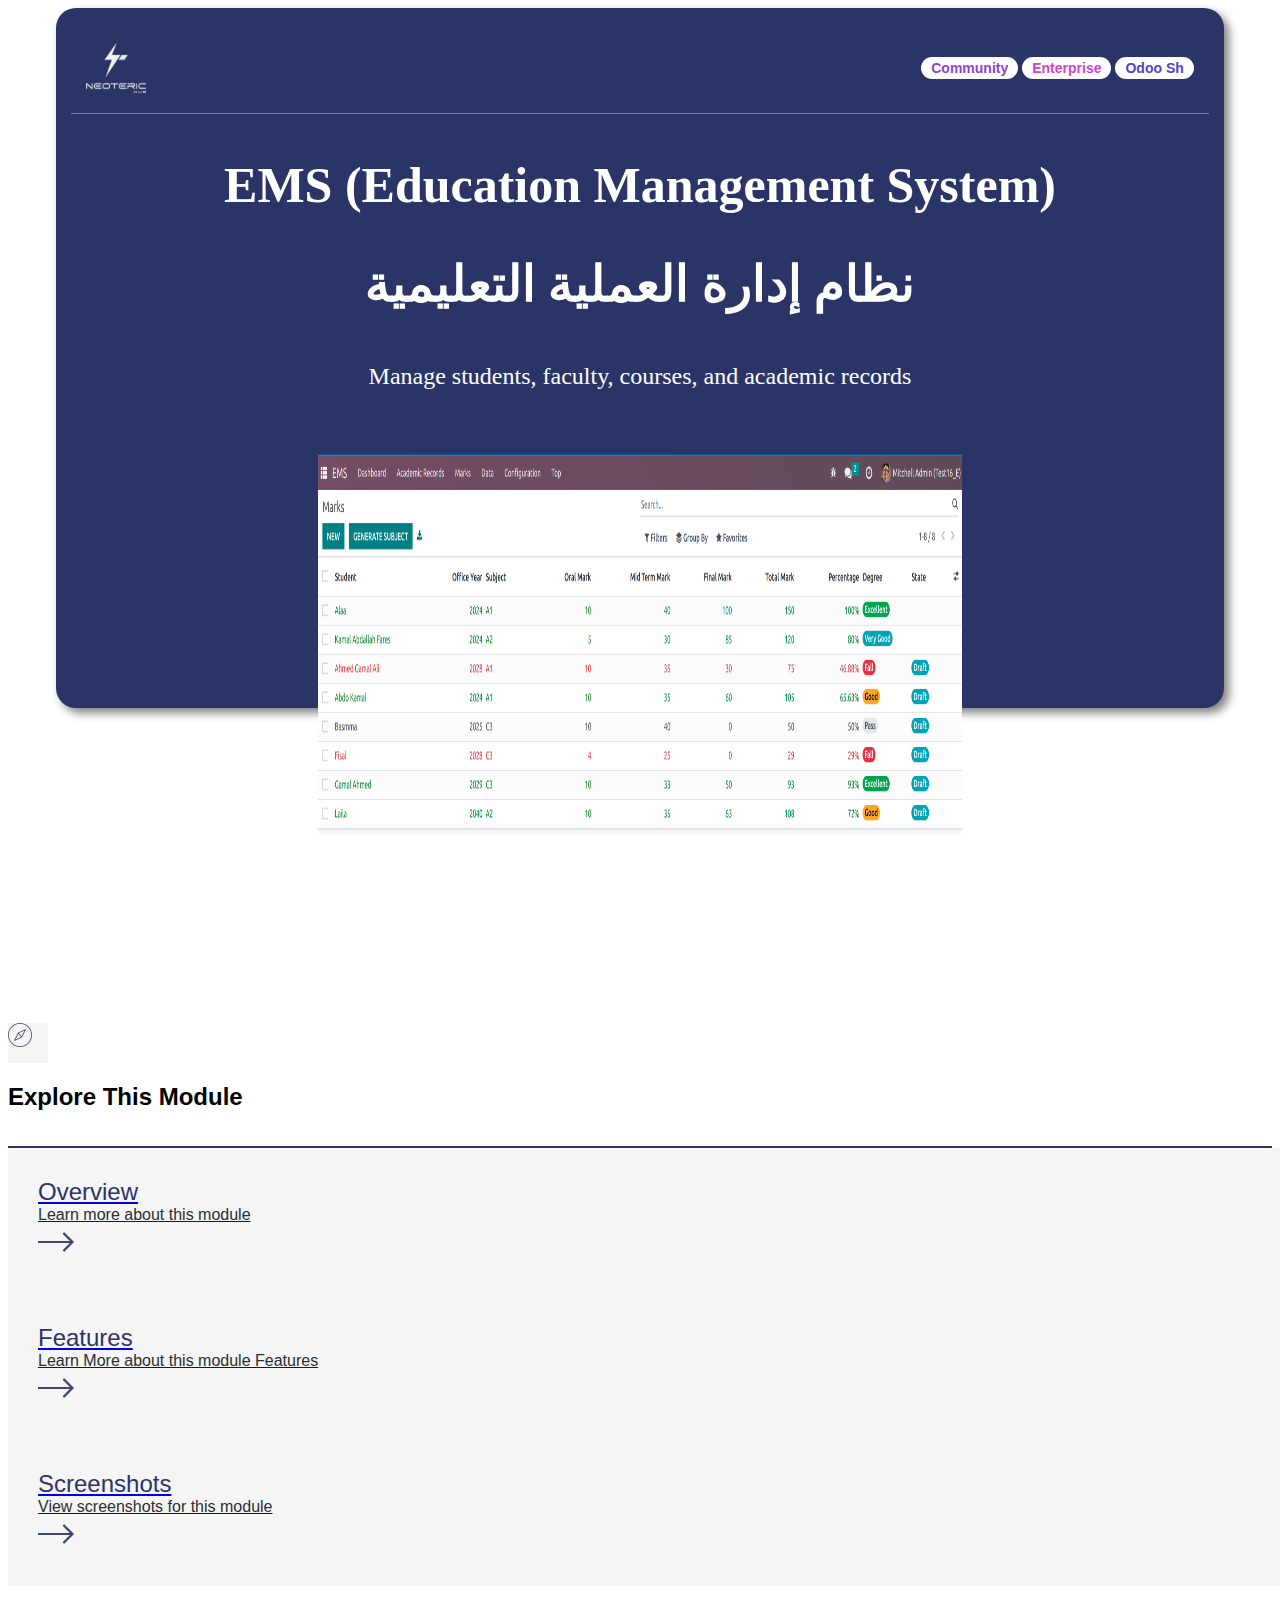
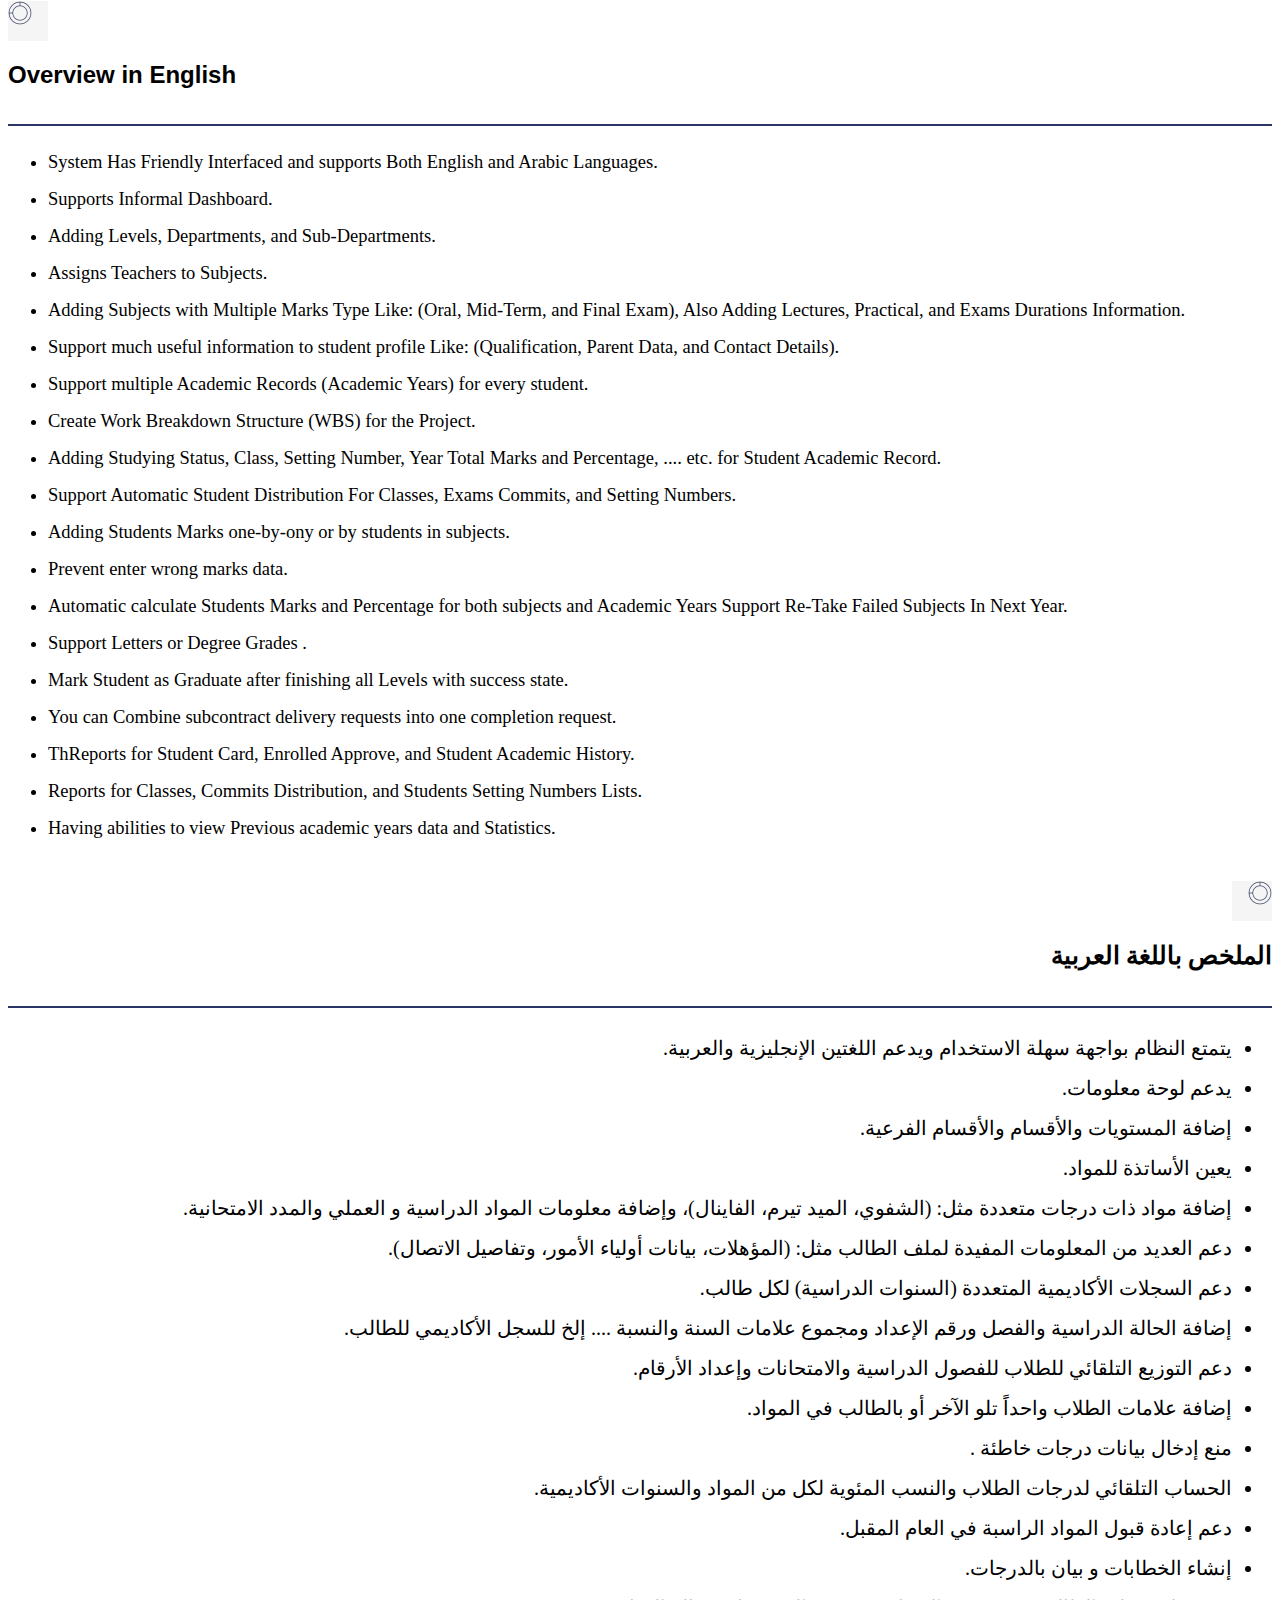
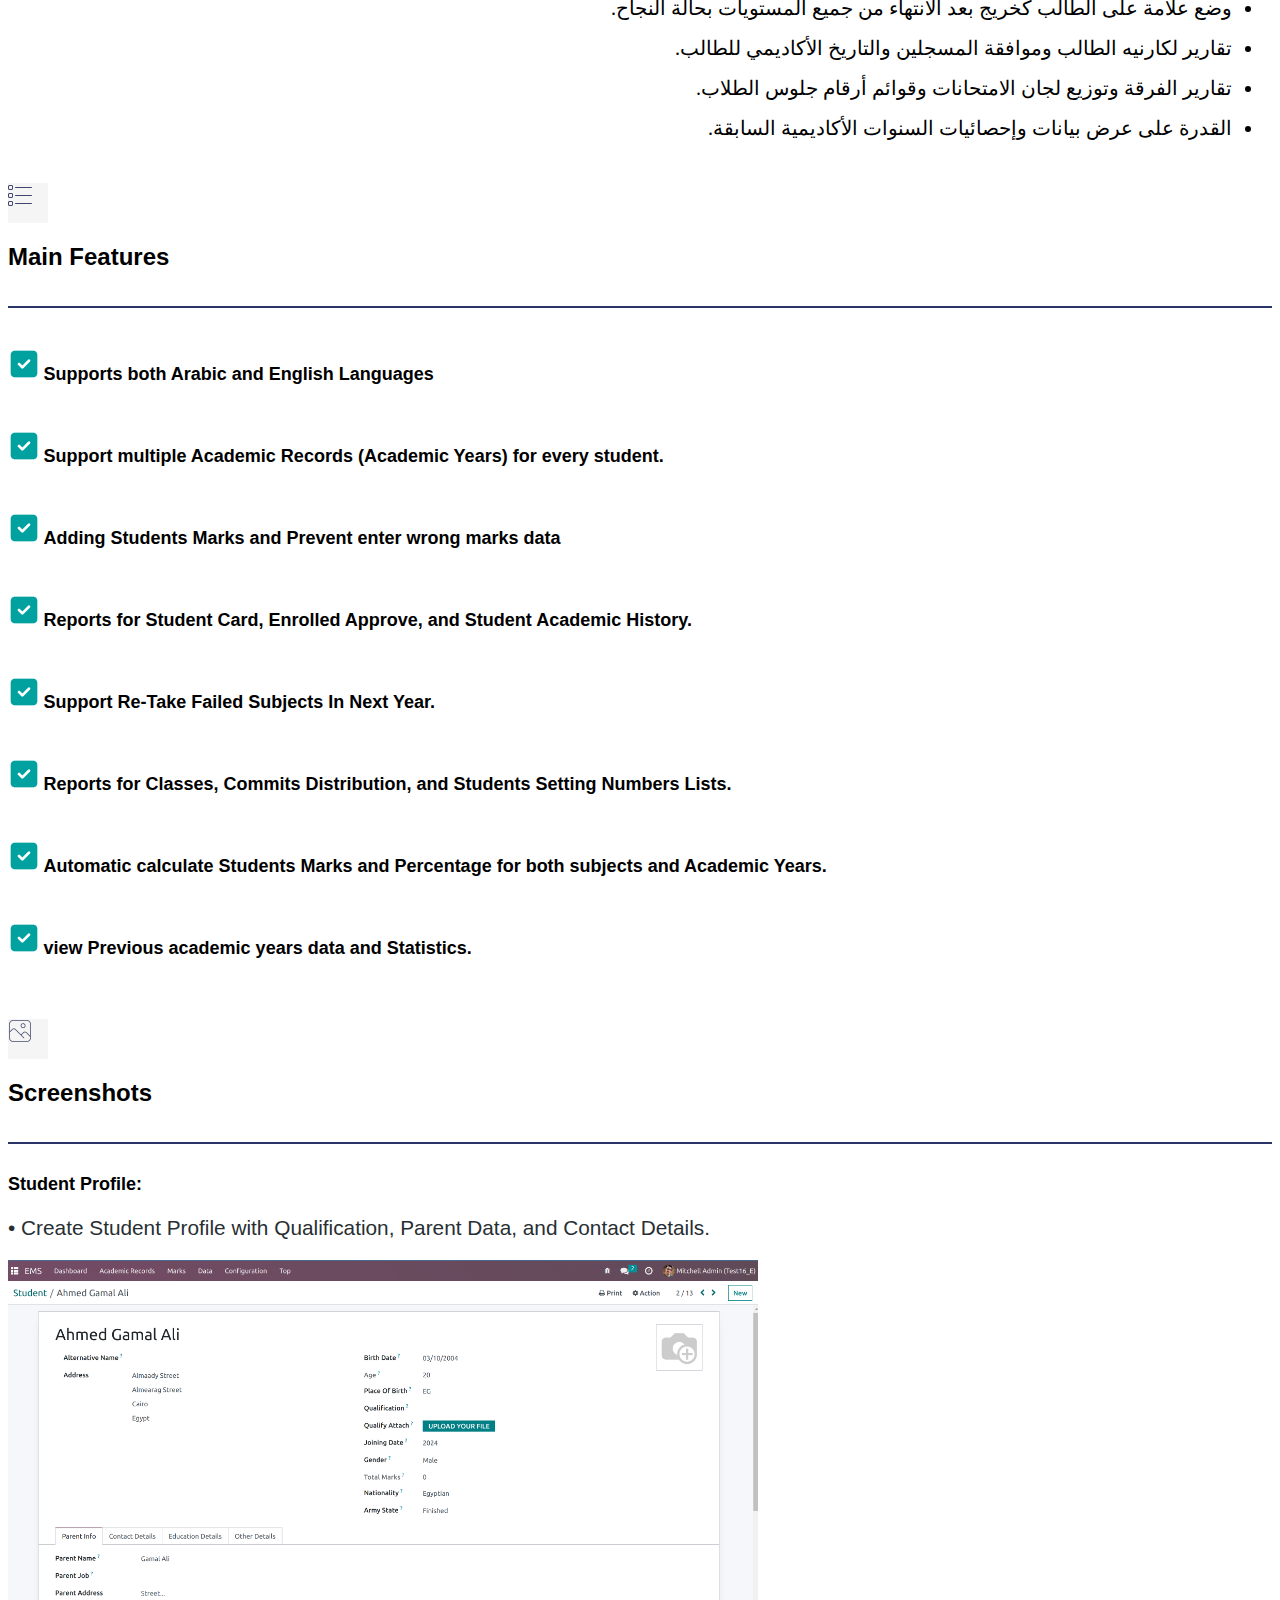
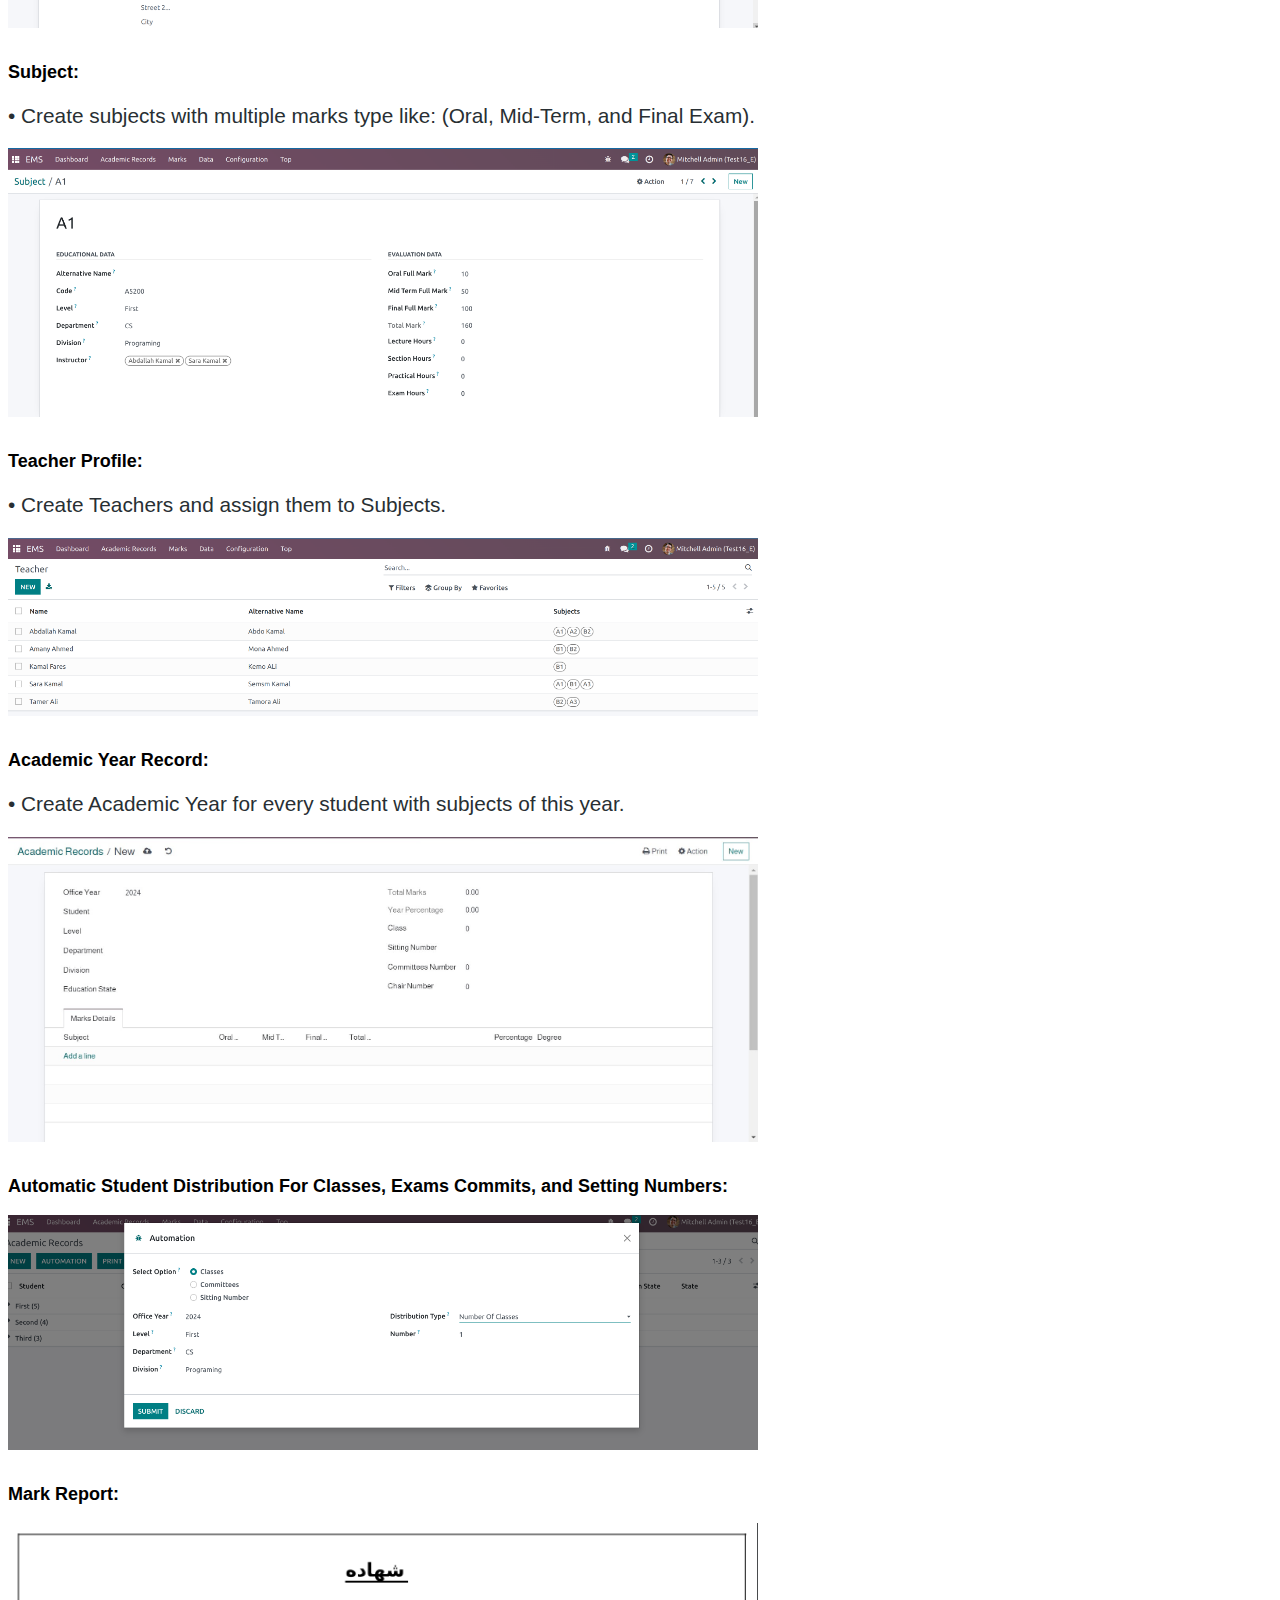
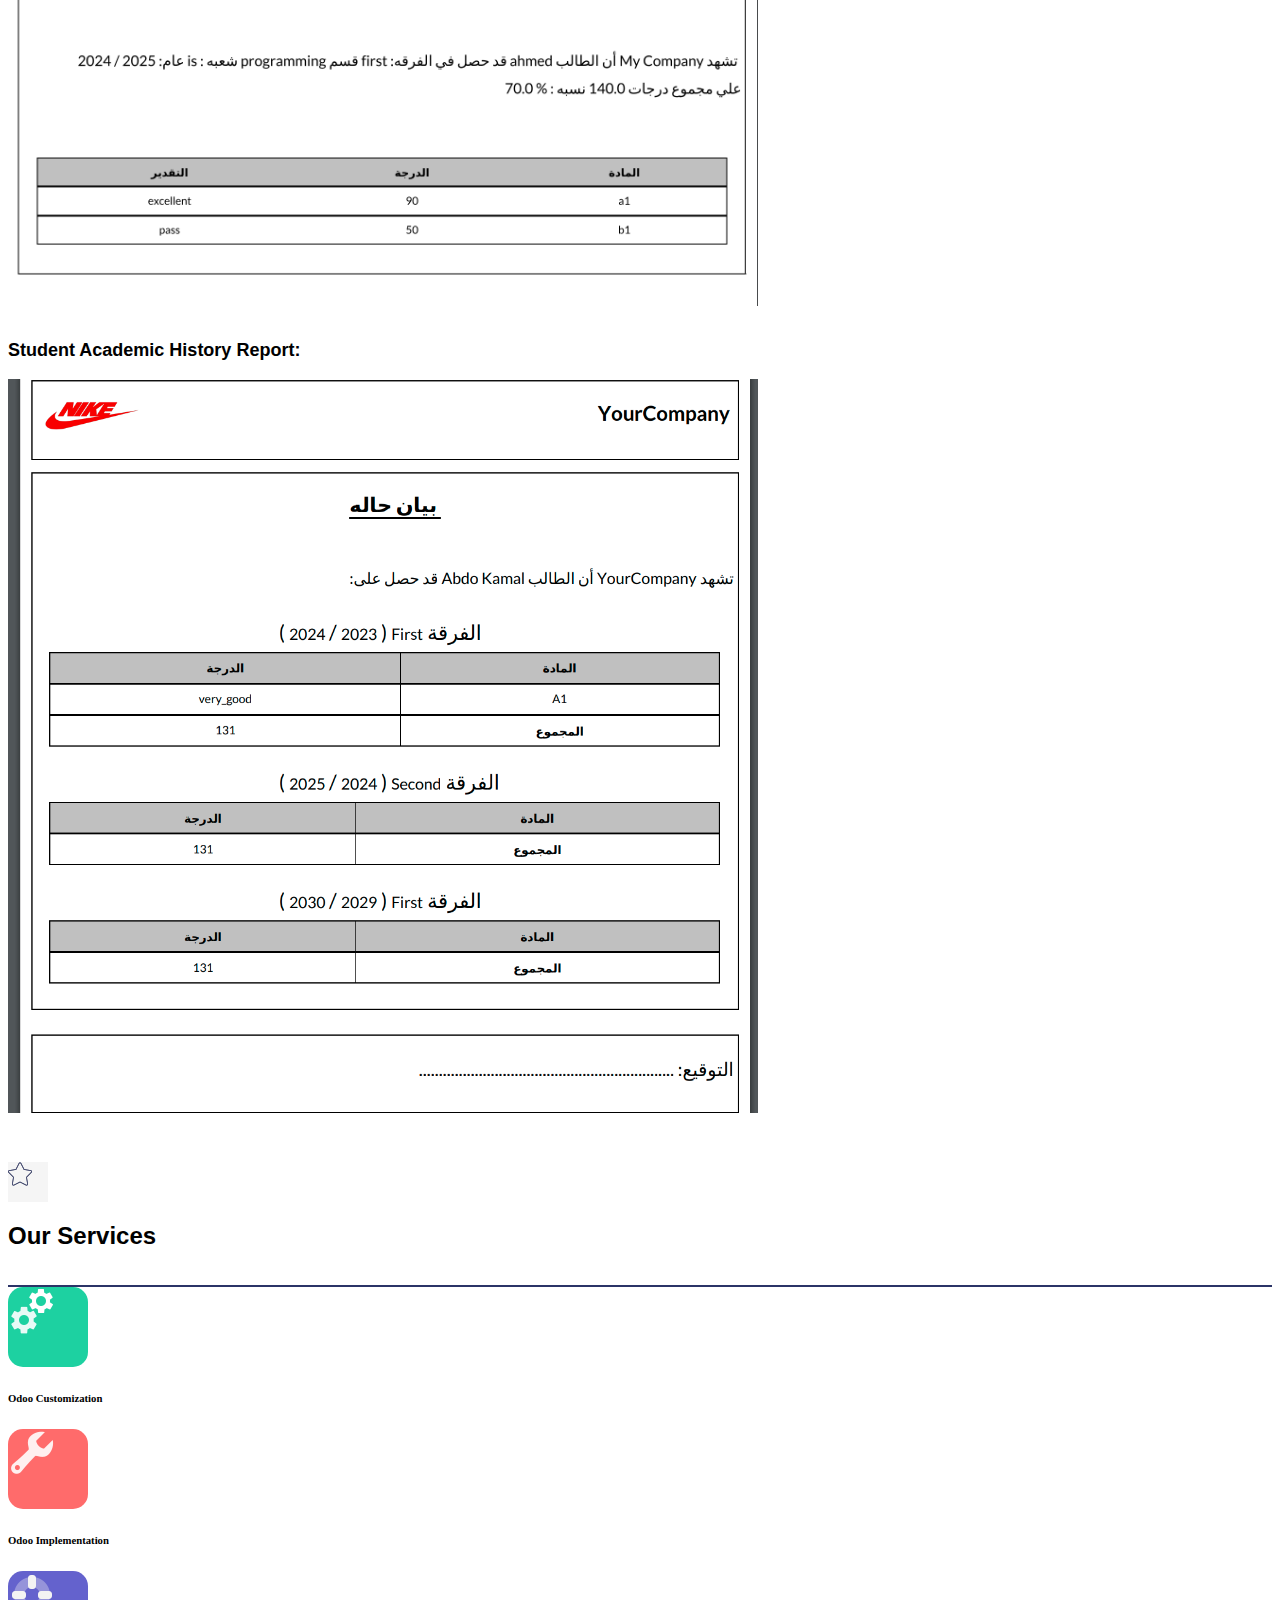
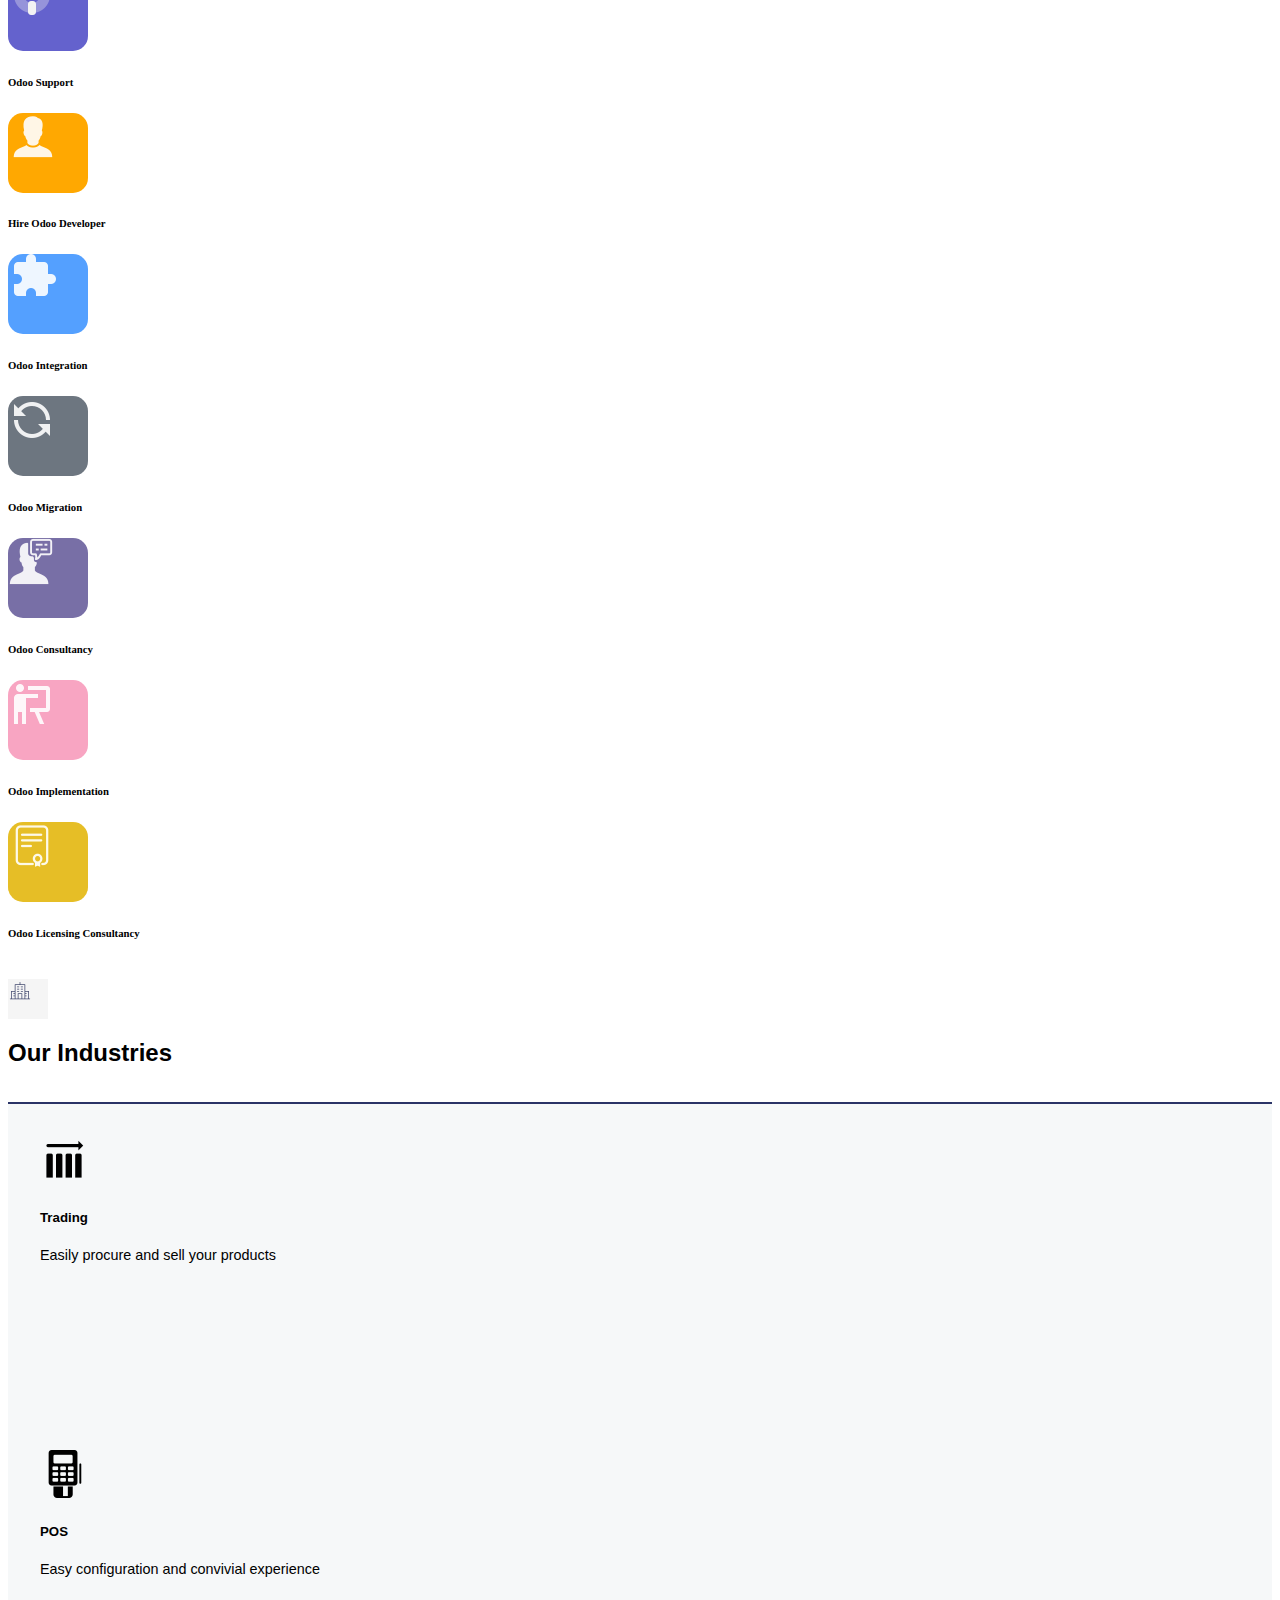
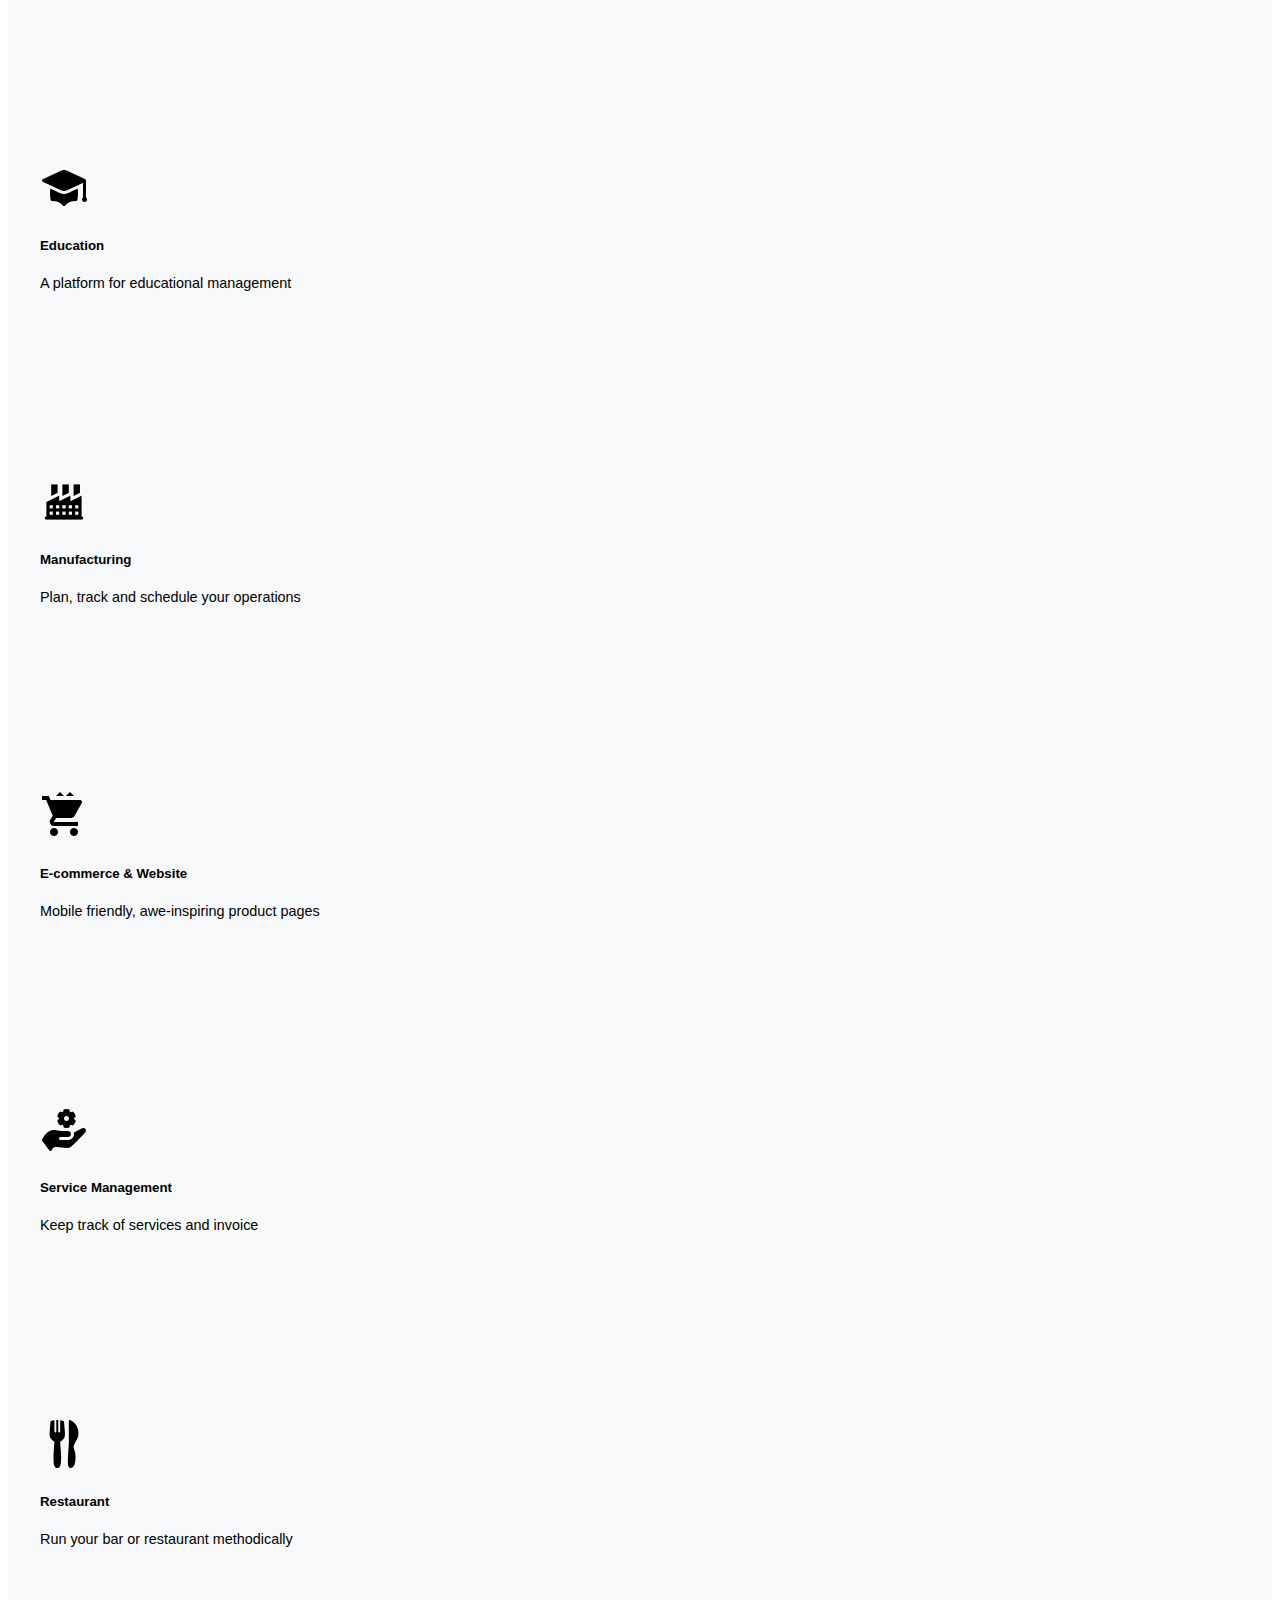
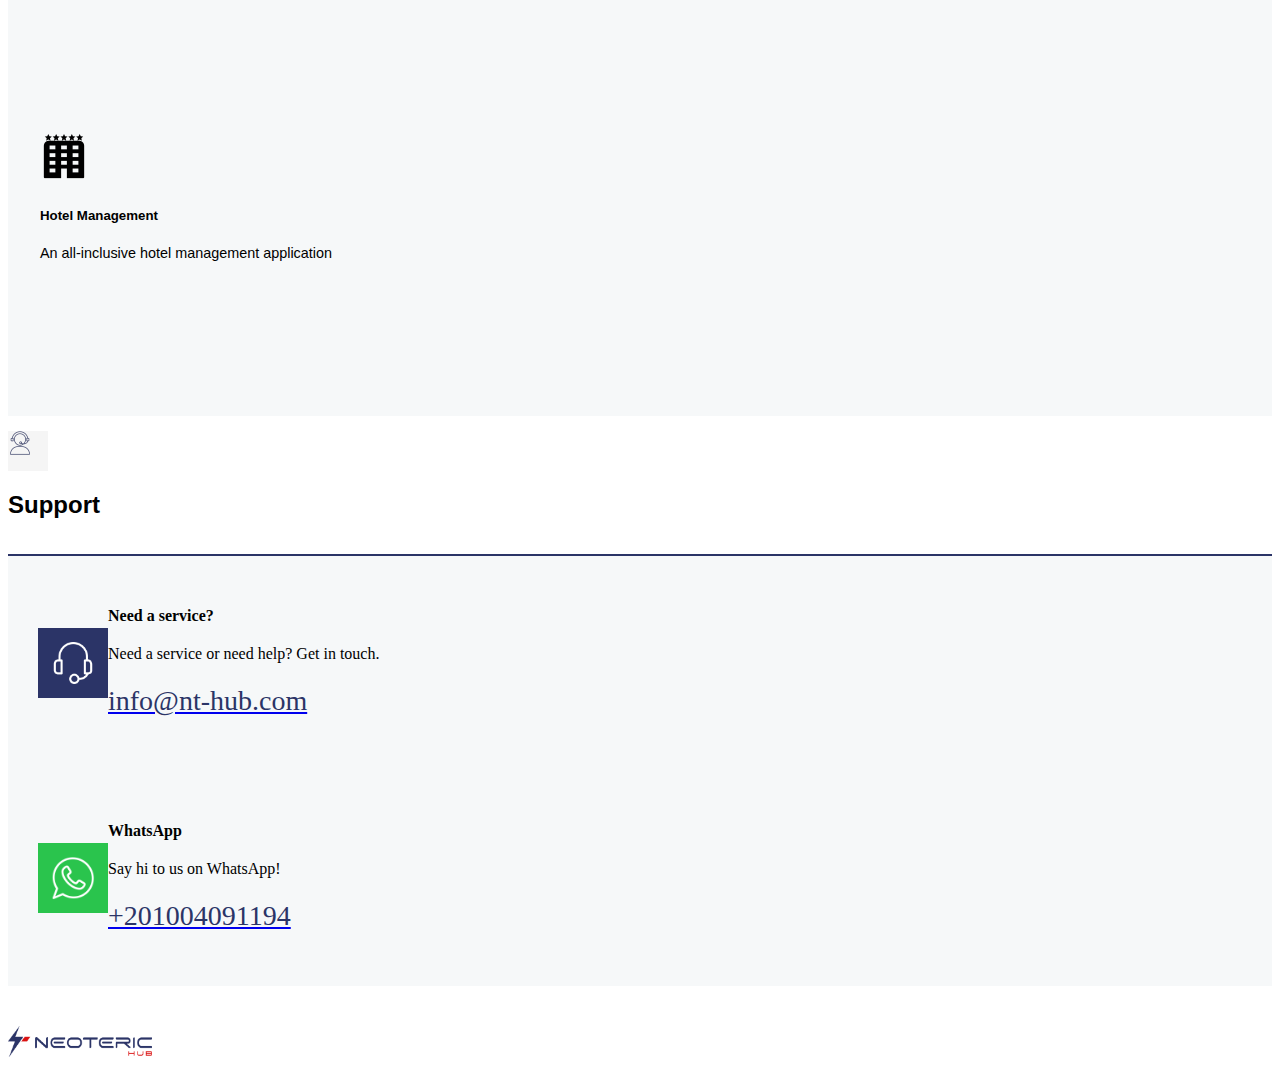
<file: store18aoos/nthub_ems/static/description/index.html>
<!DOCTYPE html>
<html lang="en">
<head>
    <meta charset="utf-8"/>
</head>
<body>
<div style="background-color: #2b3467;  height: 670px; width: 90%; padding: 15px; margin: auto; border-radius: 20px; box-shadow: 5px 5px 10px gray;">
    <!-- TITLE BAR -->
    <div class="d-flex justify-content-between align-items-center"
         style="border-bottom: 1px solid #fc4848; padding: 15px; display: flex; justify-content: space-between; align-items: center;">
        <img src="assets/misc/nt-logo.png" style="width: 60px; height: 60px;"/>
        <div>
            <!-- Community -->
            <div
                    style="color: #8c46ce; font-size: 14px; font-family: 'Montserrat', sans-serif; font-weight: bold; background-color: white; display: inline-block; padding: 3px 10px; border-radius: 50px;"
                    class="mr-2">
                <i class="fa fa-check mr-1"></i>Community
            </div>
            <!-- Enterprise -->
            <div
                    style="color: #ce46ce; font-size: 14px; font-family: 'Montserrat', sans-serif; font-weight: bold; background-color: white; display: inline-block; padding: 3px 10px; border-radius: 50px;"
                    class="mr-2">
                <i class="fa fa-check mr-1"></i>Enterprise
            </div>
            <!-- Odoo Sh -->
            <div
                    style="color: #4f46ce; font-size: 14px; font-family: 'Montserrat', sans-serif; font-weight: bold; background-color: white; display: inline-block; padding: 3px 10px; border-radius: 50px;"
                    class="mr-2">
                <i class="fa fa-check mr-1"></i>Odoo Sh
            </div>
        </div>
    </div>
    <!-- END OF TITLE BAR -->

    <!-- APP -->

    <div class="container">
        <div class="row">
            <div class="col-sm-12 col-md-12 col-lg-12">
                <!-- APP HERO -->
                <h2 style="color: #FFFFFF; font-weight: bolder; font-size: 50px; text-align: center;font-family: Calisto MT;">
                    EMS (Education Management System)
                </h2>
                <h2 style="color: #FFFFFF; font-weight: bolder; font-size: 50px; text-align: center;font-family: Calibri;">
                    نظام إدارة العملية التعليمية
                </h2>
                <p style="color:#FFFFFF; padding: 8px 15px;font-family: Calisto MT; text-align: center; font-size: 24px;">
                    Manage students, faculty, courses, and academic records
                </p>
                <!-- END OF APP HERO -->
                <div style="margin:auto; width:700px; height:571px; background-image:url(https://ipcerp.com/account/static/description/screen.png); background-repeat: no-repeat; background-position: center;">
                    <img style="margin:32px 28px; width: 644px; height: 380px;" src="screenshoots.png"
                         class="img-responsive"/>
                </div>
            </div>
        </div>
    </div>
</div>

<!-- NAVIGATION SECTION -->
<div class="d-flex align-items-center" style="border-bottom: 2px solid #2b3467; padding: 15px 0px; margin-top: 300px;">
    <div class="d-flex justify-content-center align-items-center mr-2"
         style="background-color: #F5F5F5; border-radius: 0px; width: 40px; height: 40px;">
        <img src="assets/misc/compass.png"/>
    </div>
    <h2 class="mt-2" style="font-family: 'Montserrat', sans-serif; font-size: 24px; font-weight: bold;">Explore This
        Module
    </h2>
</div>
<div class="row my-4" style="font-family: 'Montserrat', sans-serif;">
    <div class="col-sm-12 col-md-4 my-3">
        <a href="#overview">
            <div class="d-flex justify-content-between align-items-center"
                 style="background-color: #f5f5f5; padding: 30px; width: 100%;">
                <div>
                    <span style="color: #2b3467; font-size: 24px; font-weight: 500; display: block;">Overview</span>
                    <span style="color: #2b3467; font-size: 16px; font-weight: 400; color:#282F33;  display: block;">
                        Learn
                        more about this
                        module
                    </span>
                </div>
                <img src="assets/misc/right-arrow.png" width="36" height="36"/>
            </div>
        </a>
    </div>
    <div class="col-sm-12 col-md-4 my-3">
        <a href="#features">
            <div class="d-flex justify-content-between align-items-center"
                 style="background-color: #f5f5f5; padding: 30px; width: 100%;">
                <div>
                    <span style="color: #2b3467; font-size: 24px; font-weight: 500; display: block;">Features</span>
                    <span style="color: #2b3467; font-size: 16px; font-weight: 400; color:#282F33;  display: block;">
                        Learn More about this module Features
                    </span>
                </div>
                <img src="assets/misc/right-arrow.png" width="36" height="36"/>
            </div>
        </a>
    </div>
    <div class="col-sm-12 col-md-4 my-3">
        <a href="#screenshots">
            <div class="d-flex justify-content-between align-items-center"
                 style="background-color: #f5f5f5; padding: 30px; width: 100%;">
                <div>
                    <span style="color: #2b3467; font-size: 24px; font-weight: 500; display: block;">Screenshots</span>
                    <span style="color: #2b3467; font-size: 16px; font-weight: 400; color:#282F33;  display: block;">
                        View
                        screenshots for this
                        module
                    </span>
                </div>
                <img src="assets/misc/right-arrow.png" width="36" height="36"/>
            </div>
        </a>
    </div>
</div>
<!-- END OF NAVIGATION SECTION -->

<!-- OVERVIEW SECTION -->


<div class="d-flex align-items-center" style="border-bottom: 2px solid #2b3467; padding: 15px 0px;" id="overview_en">
    <div class="d-flex justify-content-center align-items-center mr-2"
         style="background-color: #F5F5F5; border-radius: 0px; width: 40px; height: 40px;">
        <img src="assets/misc/pie-chart.png"/>
    </div>
    <h2 class="mt-2" style="font-family: 'Montserrat', sans-serif; font-size: 24px; font-weight: bold;">Overview in
        English
    </h2>
</div>
<div class="row" style="font-family: Calisto MT; font-weight: 400; font-size: 18.5px; line-height: 200%;">
    <div class="col-sm-12 py-4">
        <ul>
            <li> System Has Friendly Interfaced and supports Both English and Arabic Languages.</li>
            <li> Supports Informal Dashboard.</li>
            <li> Adding Levels, Departments, and Sub-Departments.</li>
            <li> Assigns Teachers to Subjects.</li>
            <li> Adding Subjects with Multiple Marks Type Like: (Oral, Mid-Term, and Final Exam), Also Adding Lectures,
                Practical, and Exams Durations Information.
            </li>
            <li> Support much useful information to student profile Like: (Qualification, Parent Data, and Contact
                Details).
            </li>
            <li> Support multiple Academic Records (Academic Years) for every student.</li>
            <li> Create Work Breakdown Structure (WBS) for the Project.</li>
            <li> Adding Studying Status, Class, Setting Number, Year Total Marks and Percentage, .... etc. for Student
                Academic Record.
            </li>
            <li> Support Automatic Student Distribution For Classes, Exams Commits, and Setting Numbers.</li>
            <li> Adding Students Marks one-by-ony or by students in subjects.</li>
            <li> Prevent enter wrong marks data.</li>
            <li> Automatic calculate Students Marks and Percentage for both subjects and Academic Years Support Re-Take
                Failed Subjects In Next Year.
            </li>
            <li> Support Letters or Degree Grades .</li>
            <li> Mark Student as Graduate after finishing all Levels with success state.</li>
            <li> You can Combine subcontract delivery requests into one completion request.</li>
            <li> ThReports for Student Card, Enrolled Approve, and Student Academic History.</li>
            <li> Reports for Classes, Commits Distribution, and Students Setting Numbers Lists.</li>
            <li> Having abilities to view Previous academic years data and Statistics.</li>
        </ul>

        <!--        <div class="alert alert-primary mt-4">-->
        <!--            Notes about installing this module-->
        <!--            <hr/>-->
        <!--            <code class="d-block mt-2">pip install lib-name</code>-->
        <!--        </div>-->
    </div>


</div>

<div dir="rtl" class="d-flex align-items-center" style="border-bottom: 2px solid #2b3467; padding: 15px 0px;"
     id="overview">
    <div class="d-flex justify-content-center align-items-center mr-2"
         style="background-color: #F5F5F5; border-radius: 0px; width: 40px; height: 40px;">
        <img src="assets/misc/pie-chart.png"/>
    </div>
    <h2 class="mt-2" style="font-family: Calibri;font-size: 25px; font-weight: bold;">الملخص باللغة العربية
    </h2>
</div>
<div class="row" style="font-family: Calibri; font-weight: 400; font-size: 20px; line-height: 200%;">
    <div class="col-sm-12 py-4">
        <ul dir="rtl">
            <li> يتمتع النظام بواجهة سهلة الاستخدام ويدعم اللغتين الإنجليزية والعربية.</li>
            <li> يدعم لوحة معلومات.</li>
            <li> إضافة المستويات والأقسام والأقسام الفرعية.</li>
            <li> يعين الأساتذة للمواد.</li>
            <li> إضافة مواد ذات درجات متعددة مثل: (الشفوي، الميد تيرم، الفاينال)، وإضافة معلومات المواد الدراسية و
                العملي والمدد الامتحانية.
            </li>
            <li> دعم العديد من المعلومات المفيدة لملف الطالب مثل: (المؤهلات، بيانات أولياء الأمور، وتفاصيل الاتصال).
            </li>
            <li> دعم السجلات الأكاديمية المتعددة (السنوات الدراسية) لكل طالب.</li>
            <li> إضافة الحالة الدراسية والفصل ورقم الإعداد ومجموع علامات السنة والنسبة .... إلخ للسجل الأكاديمي
                للطالب.
            </li>
            <li> دعم التوزيع التلقائي للطلاب للفصول الدراسية والامتحانات وإعداد الأرقام.</li>
            <li> إضافة علامات الطلاب واحداً تلو الآخر أو بالطالب في المواد.</li>
            <li> منع إدخال بيانات درجات خاطئة .</li>
            <li> الحساب التلقائي لدرجات الطلاب والنسب المئوية لكل من المواد والسنوات الأكاديمية.</li>
            <li> دعم إعادة قبول المواد الراسبة في العام المقبل.</li>
            <li> إنشاء الخطابات و بيان بالدرجات.</li>
            <li> وضع علامة على الطالب كخريج بعد الانتهاء من جميع المستويات بحالة النجاح.</li>
            <li> تقارير لكارنيه الطالب وموافقة المسجلين والتاريخ الأكاديمي للطالب.</li>
            <li> تقارير الفرقة وتوزيع لجان الامتحانات وقوائم أرقام جلوس الطلاب.</li>
            <li> القدرة على عرض بيانات وإحصائيات السنوات الأكاديمية السابقة.</li>
        </ul>
        <!--        <div class="alert alert-primary mt-4">-->
        <!--            Notes about installing this module-->
        <!--            <hr/>-->
        <!--            <code class="d-block mt-2">pip install lib-name</code>-->
        <!--        </div>-->
    </div>


</div>
<!-- END OF OVERVIEW SECTION -->

<!-- FEATURES SECTION -->
<div class="d-flex align-items-center" style="border-bottom: 2px solid #2b3467; padding: 15px 0px;" id="features">
    <div class="d-flex justify-content-center align-items-center mr-2"
         style="background-color: #F5F5F5; border-radius: 0px; width: 40px; height: 40px;">
        <img src="assets/misc/features.png"/>
    </div>
    <h2 class="mt-2" style="font-family: 'Montserrat', sans-serif; font-size: 24px; font-weight: bold;">Main Features
    </h2>
</div>

<div class="row" style="font-family: Calisto MT; font-weight: 400; font-size: 14px; line-height: 200%;">

    <div class="col-sm-12 col-md-6">

        <div class="d-flex align-items-center" style="margin-top: 40px; margin-bottom: 40px">
            <img src="assets/misc/check-box.png" class="mr-2"/>
            <span style="font-family: 'Montserrat', sans-serif; font-size: 18px; font-weight: bold;">
                Supports both Arabic and English Languages
            </span>
        </div>

        <div class="d-flex align-items-center" style="margin-top: 40px; margin-bottom: 40px">
            <img src="assets/misc/check-box.png" class="mr-2"/>
            <span style="font-family: 'Montserrat', sans-serif; font-size: 18px; font-weight: bold;">
                Support multiple Academic Records (Academic Years) for every student.
            </span>
        </div>

        <div class="d-flex align-items-center" style="margin-top: 40px; margin-bottom: 40px">
            <img src="assets/misc/check-box.png" class="mr-2"/>
            <span style="font-family: 'Montserrat', sans-serif; font-size: 18px; font-weight: bold;">
                 Adding Students Marks and Prevent enter wrong marks data
            </span>
        </div>
        <div class="d-flex align-items-center" style="margin-top: 40px; margin-bottom: 40px">
            <img src="assets/misc/check-box.png" class="mr-2"/>
            <span style="font-family: 'Montserrat', sans-serif; font-size: 18px; font-weight: bold;">
               Reports for Student Card, Enrolled Approve, and Student Academic History.
            </span>
        </div>

    </div>

    <div class="col-sm-12 col-md-6">

        <div class="d-flex align-items-center" style="margin-top: 40px; margin-bottom: 40px">
            <img src="assets/misc/check-box.png" class="mr-2"/>
            <span style="font-family: 'Montserrat', sans-serif; font-size: 18px; font-weight: bold;">
                Support Re-Take Failed Subjects In Next Year.
                </span>
        </div>

        <div class="d-flex align-items-center" style="margin-top: 40px; margin-bottom: 40px">
            <img src="assets/misc/check-box.png" class="mr-2"/>
            <span style="font-family: 'Montserrat', sans-serif; font-size: 18px; font-weight: bold;">
                Reports for Classes, Commits Distribution, and Students Setting Numbers Lists.
                </span>
        </div>

        <div class="d-flex align-items-center" style="margin-top: 40px; margin-bottom: 40px">
            <img src="assets/misc/check-box.png" class="mr-2"/>
            <span style="font-family: 'Montserrat', sans-serif; font-size: 18px; font-weight: bold;">
                    Automatic calculate Students Marks and Percentage for both subjects and Academic Years.
                </span>
        </div>
        <div class="d-flex align-items-center" style="margin-top: 40px; margin-bottom: 40px">
            <img src="assets/misc/check-box.png" class="mr-2"/>
            <span style="font-family: 'Montserrat', sans-serif; font-size: 18px; font-weight: bold;">
                view Previous academic years data and Statistics.
                </span>
        </div>

    </div>
</div>
<!-- END OF FEATURES SECTION -->

<!-- SCREENSHOTS SECTION -->
<div class="d-flex align-items-center" style="border-bottom: 2px solid #2b3467; padding: 15px 0px;" id="screenshots">
    <div class="d-flex justify-content-center align-items-center mr-2"
         style="background-color: #F5F5F5; border-radius: 0px; width: 40px; height: 40px;">
        <img src="assets/misc/pictures.png"/>
    </div>
    <h2 class="mt-2" style="font-family: 'Montserrat', sans-serif; font-size: 24px; font-weight: bold;">Screenshots
    </h2>
</div>
<div class="row">
    <div class="col-sm-12">
        <div style="display: block; margin: 30px auto;">
            <h3 style="font-family: 'Montserrat', sans-serif; font-size: 18px; font-weight: bold;">
                Student Profile:
            </h3>
            <p style="font-family: 'Roboto', sans-serif !important; font-weight: 400 !important; color: #282F33 !important; font-size: 1.3rem !important;">
                • Create Student Profile with Qualification, Parent Data, and Contact Details.
            </p>
            <img width="750px" src="assets/screenshots/student_profile.png" class="img-thumbnail">

        </div>

        <div style="display: block; margin: 30px auto;">
            <h3 style="font-family: 'Montserrat', sans-serif; font-size: 18px; font-weight: bold;">
                Subject:
            </h3>
            <p style="font-family: 'Roboto', sans-serif !important; font-weight: 400 !important; color: #282F33 !important; font-size: 1.3rem !important;">
                • Create subjects with multiple marks type like: (Oral, Mid-Term, and Final Exam).
            </p>
            <img width="750px" src="assets/screenshots/subject.png" class="img-thumbnail">
        </div>

        <div style="display: block; margin: 30px auto;">
            <h3 style="font-family: 'Montserrat', sans-serif; font-size: 18px; font-weight: bold;">
                Teacher Profile:
            </h3>
            <p
                    style="font-family: 'Roboto', sans-serif !important; font-weight: 400 !important; color: #282F33 !important; font-size: 1.3rem !important;">
                • Create Teachers and assign them to Subjects.

            </p>
            <img width="750px" src="assets/screenshots/teacher_profile.png" class="img-thumbnail">
        </div>

        <div style="display: block; margin: 30px auto;">
            <h3 style="font-family: 'Montserrat', sans-serif; font-size: 18px; font-weight: bold;">
                Academic Year Record:
            </h3>
            <p
                    style="font-family: 'Roboto', sans-serif !important; font-weight: 400 !important; color: #282F33 !important; font-size: 1.3rem !important;">
                • Create Academic Year for every student with subjects of this year.

            </p>
            <img width="750px" src="assets/screenshots/academic_record.jpg" class="img-thumbnail">
        </div>
        <div style="display: block; margin: 30px auto;">
            <h3 style="font-family: 'Montserrat', sans-serif; font-size: 18px; font-weight: bold;">
                Automatic Student Distribution For Classes, Exams Commits, and Setting Numbers:
            </h3>
            <img width="750px" src="assets/screenshots/wizard_Academic_records_dist.png" class="img-thumbnail">
        </div>
        <div style="display: block; margin: 30px auto;">
            <h3 style="font-family: 'Montserrat', sans-serif; font-size: 18px; font-weight: bold;">
                Mark Report:
            </h3>
            <img width="750px" src="assets/screenshots/mark_report.png" class="img-thumbnail">
        </div>
        <div style="display: block; margin: 30px auto;">
            <h3 style="font-family: 'Montserrat', sans-serif; font-size: 18px; font-weight: bold;">
                Student Academic History Report:
            </h3>

            <img width="750px" src="assets/screenshots/student_academic_history.png" class="img-thumbnail">
        </div>
    </div>
</div>
<!-- END OF SCREENSHOTS SECTION -->


<!-- OUR SERVICES -->

<div class="d-flex align-items-center" style="border-bottom: 2px solid #2b3467; padding: 15px 0px;">
    <div class="d-flex justify-content-center align-items-center mr-2"
         style="background-color: #F5F5F5; border-radius: 0px; width: 40px; height: 40px;">
        <img src="assets/misc/star.png"/>
    </div>
    <h2 class="mt-2" style="font-family: 'Montserrat', sans-serif; font-size: 24px; font-weight: bold;">Our Services
    </h2>
</div>

<div class="container my-5">
    <div class="row">
        <div class="col-lg-4 d-flex flex-column justify-content-center align-items-center my-4">
            <div class="d-flex justify-content-center align-items-center mx-3 my-3"
                 style="background-color: #1dd1a1 !important; border-radius: 15px !important; height: 80px; width: 80px;">
                <img src="assets/icons/cogs.png" class="img-responsive" height="48px" width="48px">
            </div>
            <h6 class="text-center" style="font-family: Montserrat, 'sans-serif' !important; font-weight: bold;">
                Odoo
                Customization
            </h6>
        </div>

        <div class="col-lg-4 d-flex flex-column justify-content-center align-items-center my-4">
            <div class="d-flex justify-content-center align-items-center mx-3 my-3"
                 style="background-color: #ff6b6b !important; border-radius: 15px !important; height: 80px; width: 80px;">
                <img src="assets/icons/wrench.png" class="img-responsive" height="48px" width="48px">
            </div>
            <h6 class="text-center" style="font-family: Montserrat, 'sans-serif' !important; font-weight: bold;">
                Odoo
                Implementation
            </h6>
        </div>

        <div class="col-lg-4 d-flex flex-column justify-content-center align-items-center my-4">
            <div class="d-flex justify-content-center align-items-center mx-3 my-3"
                 style="background-color: #6462CD !important; border-radius: 15px !important; height: 80px; width: 80px;">
                <img src="assets/icons/lifebuoy.png" class="img-responsive" height="48px" width="48px">
            </div>
            <h6 class="text-center d-flex justify-content-center align-items-center"
                style="font-family: Montserrat, 'sans-serif' !important; font-weight: bold;">
                Odoo
                Support
            </h6>
        </div>


        <div class="col-lg-4 d-flex flex-column justify-content-center align-items-center my-4">
            <div class="d-flex justify-content-center align-items-center mx-3 my-3"
                 style="background-color: #ffa801 !important; border-radius: 15px !important; height: 80px; width: 80px;">
                <img src="assets/icons/user.png" class="img-responsive" height="48px" width="48px">
            </div>
            <h6 class="text-center" style="font-family: Montserrat, 'sans-serif' !important; font-weight: bold;">
                Hire
                Odoo
                Developer
            </h6>
        </div>

        <div class="col-lg-4 d-flex flex-column justify-content-center align-items-center my-4">
            <div class="d-flex justify-content-center align-items-center mx-3 my-3"
                 style="background-color: #54a0ff  !important; border-radius: 15px !important; height: 80px; width: 80px;">
                <img src="assets/icons/puzzle.png" class="img-responsive" height="48px" width="48px">
            </div>
            <h6 class="text-center" style="font-family: Montserrat, 'sans-serif' !important; font-weight: bold;">
                Odoo
                Integration
            </h6>
        </div>

        <div class="col-lg-4 d-flex flex-column justify-content-center align-items-center my-4">
            <div class="d-flex justify-content-center align-items-center mx-3 my-3"
                 style="background-color: #6d7680 !important; border-radius: 15px !important; height: 80px; width: 80px;">
                <img src="assets/icons/update.png" class="img-responsive" height="48px" width="48px">
            </div>
            <h6 class="text-center" style="font-family: Montserrat, 'sans-serif' !important; font-weight: bold;">
                Odoo
                Migration
            </h6>
        </div>


        <div class="col-lg-4 d-flex flex-column justify-content-center align-items-center my-4">
            <div class="d-flex justify-content-center align-items-center mx-3 my-3"
                 style="background-color: #786fa6 !important; border-radius: 15px !important; height: 80px; width: 80px;">
                <img src="assets/icons/consultation.png" class="img-responsive" height="48px" width="48px">
            </div>
            <h6 class="text-center" style="font-family: Montserrat, 'sans-serif' !important; font-weight: bold;">
                Odoo
                Consultancy
            </h6>
        </div>

        <div class="col-lg-4 d-flex flex-column justify-content-center align-items-center my-4">
            <div class="d-flex justify-content-center align-items-center mx-3 my-3"
                 style="background-color: #f8a5c2 !important; border-radius: 15px !important; height: 80px; width: 80px;">
                <img src="assets/icons/training.png" class="img-responsive" height="48px" width="48px">
            </div>
            <h6 class="text-center" style="font-family: Montserrat, 'sans-serif' !important; font-weight: bold;">
                Odoo
                Implementation
            </h6>
        </div>

        <div class="col-lg-4 d-flex flex-column justify-content-center align-items-center my-4">
            <div class="d-flex justify-content-center align-items-center mx-3 my-3"
                 style="background-color: #e6be26 !important; border-radius: 15px !important; height: 80px; width: 80px;">
                <img src="assets/icons/license.png" class="img-responsive" height="48px" width="48px">
            </div>
            <h6 class="text-center" style="font-family: Montserrat, 'sans-serif' !important; font-weight: bold;">
                Odoo
                Licensing Consultancy
            </h6>
        </div>
    </div>

</div>

<!-- END OF END OF OUR SERVICES -->

<!-- OUR INDUSTRIES -->

<div class="d-flex align-items-center" style="border-bottom: 2px solid #2b3467; padding: 15px 0px;">
    <div class="d-flex justify-content-center align-items-center mr-2"
         style="background-color: #F5F5F5; border-radius: 0px; width: 40px; height: 40px;">
        <img src="assets/misc/corporate.png"/>
    </div>
    <h2 class="mt-2" style="font-family: 'Montserrat', sans-serif; font-size: 24px; font-weight: bold;">Our
        Industries
    </h2>
</div>

<div class="container my-5">
    <div class="row">
        <div class="col-lg-3">
            <div class="my-4 d-flex flex-column justify-content-center"
                 style="background-color: #f6f8f9 !important; border-radius: 0px; padding: 2rem !important; height: 250px !important;">
                <img src="assets/icons/trading-black.png" class="img-responsive mb-3" height="48px" width="48px">
                <h5 style="font-family: Montserrat, sans-serif !important; color: #000 !important; font-weight: bold;">
                    Trading
                </h5>
                <p style="font-family: Montserrat, sans-serif !important; font-size: 0.9rem !important;">
                    Easily procure
                    and
                    sell your products
                </p>
            </div>
        </div>

        <div class="col-lg-3">
            <div class="my-4 d-flex flex-column justify-content-center"
                 style="background-color: #f6f8f9 !important; border-radius: 0px; padding: 2rem !important; height: 250px !important;">
                <img src="assets/icons/pos-black.png" class="img-responsive mb-3" height="48px" width="48px">
                <h5 style="font-family: Montserrat, sans-serif !important; color: #000 !important; font-weight: bold;">
                    POS
                </h5>
                <p style="font-family: Montserrat, sans-serif !important; font-size: 0.9rem !important;">
                    Easy
                    configuration
                    and convivial experience
                </p>
            </div>
        </div>

        <div class="col-lg-3">
            <div class="my-4 d-flex flex-column justify-content-center"
                 style="background-color: #f6f8f9 !important; border-radius: 0px; padding: 2rem !important; height: 250px !important;">
                <img src="assets/icons/education-black.png" class="img-responsive mb-3" height="48px" width="48px">
                <h5 style="font-family: Montserrat, sans-serif !important; color: #000 !important; font-weight: bold;">
                    Education
                </h5>
                <p style="font-family: Montserrat, sans-serif !important; font-size: 0.9rem !important;">
                    A platform for
                    educational management
                </p>
            </div>
        </div>

        <div class="col-lg-3">
            <div class="my-4 d-flex flex-column justify-content-center"
                 style="background-color: #f6f8f9 !important; border-radius: 0px; padding: 2rem !important; height: 250px !important;">
                <img src="assets/icons/manufacturing-black.png" class="img-responsive mb-3" height="48px" width="48px">
                <h5 style="font-family: Montserrat, sans-serif !important; color: #000 !important; font-weight: bold;">
                    Manufacturing
                </h5>
                <p style="font-family: Montserrat, sans-serif !important; font-size: 0.9rem !important;">
                    Plan, track and
                    schedule your operations
                </p>
            </div>
        </div>

        <div class="col-lg-3">
            <div class="my-4 d-flex flex-column justify-content-center"
                 style="background-color: #f6f8f9 !important; border-radius: 0px; padding: 2rem !important; height: 250px !important;">
                <img src="assets/icons/ecom-black.png" class="img-responsive mb-3" height="48px" width="48px">
                <h5 style="font-family: Montserrat, sans-serif !important; color: #000 !important; font-weight: bold;">
                    E-commerce &amp; Website
                </h5>
                <p style="font-family: Montserrat, sans-serif !important; font-size: 0.9rem !important;">
                    Mobile
                    friendly,
                    awe-inspiring product pages
                </p>
            </div>
        </div>

        <div class="col-lg-3">
            <div class="my-4 d-flex flex-column justify-content-center"
                 style="background-color: #f6f8f9 !important; border-radius: 0px; padding: 2rem !important; height: 250px !important;">
                <img src="assets/icons/service-black.png" class="img-responsive mb-3" height="48px" width="48px">
                <h5 style="font-family: Montserrat, sans-serif !important; color: #000 !important; font-weight: bold;">
                    Service Management
                </h5>
                <p style="font-family: Montserrat, sans-serif !important; font-size: 0.9rem !important;">
                    Keep track of
                    services and invoice
                </p>
            </div>
        </div>

        <div class="col-lg-3">
            <div class="my-4 d-flex flex-column justify-content-center"
                 style="background-color: #f6f8f9 !important; border-radius: 0px; padding: 2rem !important; height: 250px !important;">
                <img src="assets/icons/restaurant-black.png" class="img-responsive mb-3" height="48px" width="48px">
                <h5 style="font-family: Montserrat, sans-serif !important; color: #000 !important; font-weight: bold;">
                    Restaurant
                </h5>
                <p style="font-family: Montserrat, sans-serif !important; font-size: 0.9rem !important;">
                    Run your bar or
                    restaurant methodically
                </p>
            </div>
        </div>

        <div class="col-lg-3">
            <div class="my-4 d-flex flex-column justify-content-center"
                 style="background-color: #f6f8f9 !important; border-radius: 0px; padding: 2rem !important; height: 250px !important;">
                <img src="assets/icons/hotel-black.png" class="img-responsive mb-3" height="48px" width="48px">
                <h5 style="font-family: Montserrat, sans-serif !important; color: #000 !important; font-weight: bold;">
                    Hotel Management
                </h5>
                <p style="font-family: Montserrat, sans-serif !important; font-size: 0.9rem !important;">
                    An
                    all-inclusive
                    hotel management application
                </p>
            </div>
        </div>
    </div>
</div>

<!-- END OF END OF OUR INDUSTRIES -->

<!-- SUPPORT -->
<div class="d-flex align-items-center" style="border-bottom: 2px solid #2b3467; padding: 15px 0px;">
    <div class="d-flex justify-content-center align-items-center mr-2"
         style="background-color: #F5F5F5; border-radius: 0px; width: 40px; height: 40px;">
        <img src="assets/misc/customer-support.png"/>
    </div>
    <h2 class="mt-2" style="font-family: 'Montserrat', sans-serif; font-size: 24px; font-weight: bold;">Support
    </h2>
</div>
<div class="container mt-5">
    <div class="row">
        <div class="col-sm-12 col-md-6">
            <div style="background-color: #F6F8F9; padding: 30px; display: flex; align-items: center;">
                <div class="mr-4"
                     style="background-color: #2b3467; display: inline-block; height: 70px; width: 70px; display: flex; align-items: center; justify-content: center;">
                    <img src="assets/misc/support.png" height="48" width="48" style="width: 42px; height: 42px;"/>
                </div>
                <div>
                    <h4>Need a service?</h4>
                    <p style="line-height: 100%;">Need a service or need help? Get in touch.</p>
                    <a href="mailto:odoo@cybrosys.com">
                        <p style="font-weight: 400; font-size: 28px; line-height: 80%; color: #2b3467;">
                            info@nt-hub.com
                        </p>
                    </a>
                </div>
            </div>
        </div>
        <div class="col-sm-12 col-md-6">
            <div style="background-color: #F6F8F9; padding: 30px; display: flex; align-items: center;">
                <div class="mr-4"
                     style="background-color: #2AC44D; display: inline-block; height: 70px; width: 70px; display: flex; align-items: center; justify-content: center;">
                    <img src="assets/misc/whatsapp.png" height="52" width="52" style="width: 52px; height: 52px;"/>
                </div>
                <div>
                    <h4>WhatsApp</h4>
                    <p style="line-height: 100%;">Say hi to us on WhatsApp!</p>
                    <a href="https://api.whatsapp.com/send?phone=201004091194">
                        <p style="font-weight: 400; font-size: 28px; line-height: 80%; color: #2b3467;">+201004091194
                        </p>
                    </a>
                </div>
            </div>
        </div>
    </div>
    <div class="row">
        <div class="col-sm-12 my-5 d-flex justify-content-center align-items-center">
            <a href="https://neoterichub.com">
                <img src="assets/misc/logo.png" width="144" height="31"
                     style="width:144px; height: 31px; margin-top: 40px;"/>
            </a>
        </div>
    </div>
</div>
<!-- END OF SUPPORT -->

</body>
</html>
</file>
